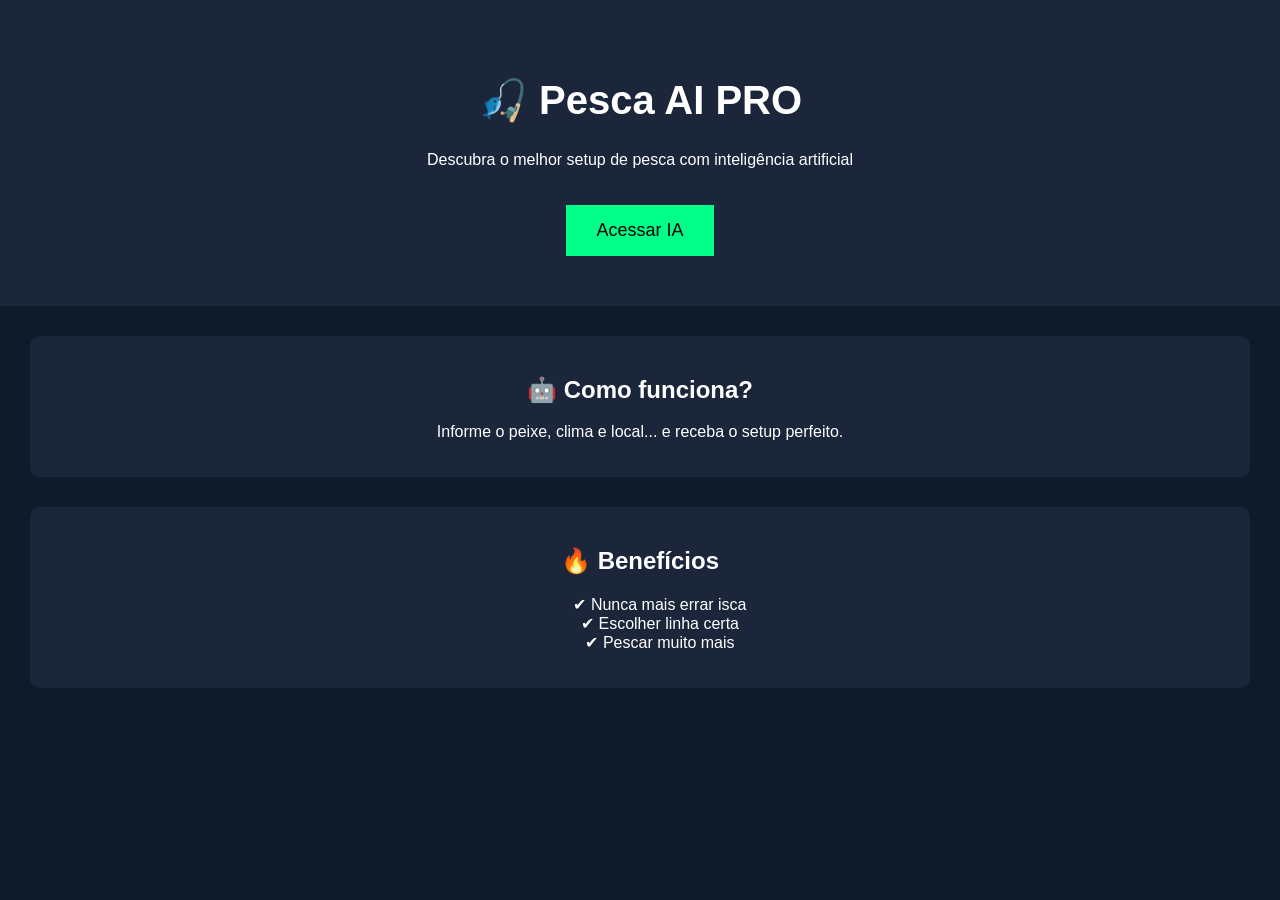
<file: index.html>
<!DOCTYPE html>
<html lang="pt-br">
<head>
  <meta charset="UTF-8">
  <title>Pesca AI PRO</title>
  <link rel="stylesheet" href="style.css">
</head>
<body>

  <header>
    <h1>🎣 Pesca AI PRO</h1>
    <p>Descubra o melhor setup de pesca com inteligência artificial</p>
    <button onclick="acessar()">Acessar IA</button>
  </header>

  <section>
    <h2>🤖 Como funciona?</h2>
    <p>Informe o peixe, clima e local... e receba o setup perfeito.</p>
  </section>

  <section>
    <h2>🔥 Benefícios</h2>
    <ul>
      <li>✔ Nunca mais errar isca</li>
      <li>✔ Escolher linha certa</li>
      <li>✔ Pescar muito mais</li>
    </ul>
  </section>

  <script>
    function acessar() {
      window.location.href = "https://SEU-LINK-DA-IA";
    }
  </script>

</body>
</html>
</file>
<file: style.css>
body {
  margin: 0;
  font-family: Arial;
  background: #0d1b2a;
  color: white;
  text-align: center;
}

header {
  padding: 50px;
  background: #1b263b;
}

h1 {
  font-size: 40px;
}

button {
  padding: 15px 30px;
  font-size: 18px;
  background: #00ff88;
  border: none;
  cursor: pointer;
  margin-top: 20px;
}

section {
  margin: 30px;
  padding: 20px;
  background: #1b263b;
  border-radius: 10px;
}

ul {
  list-style: none;
}
</file>
